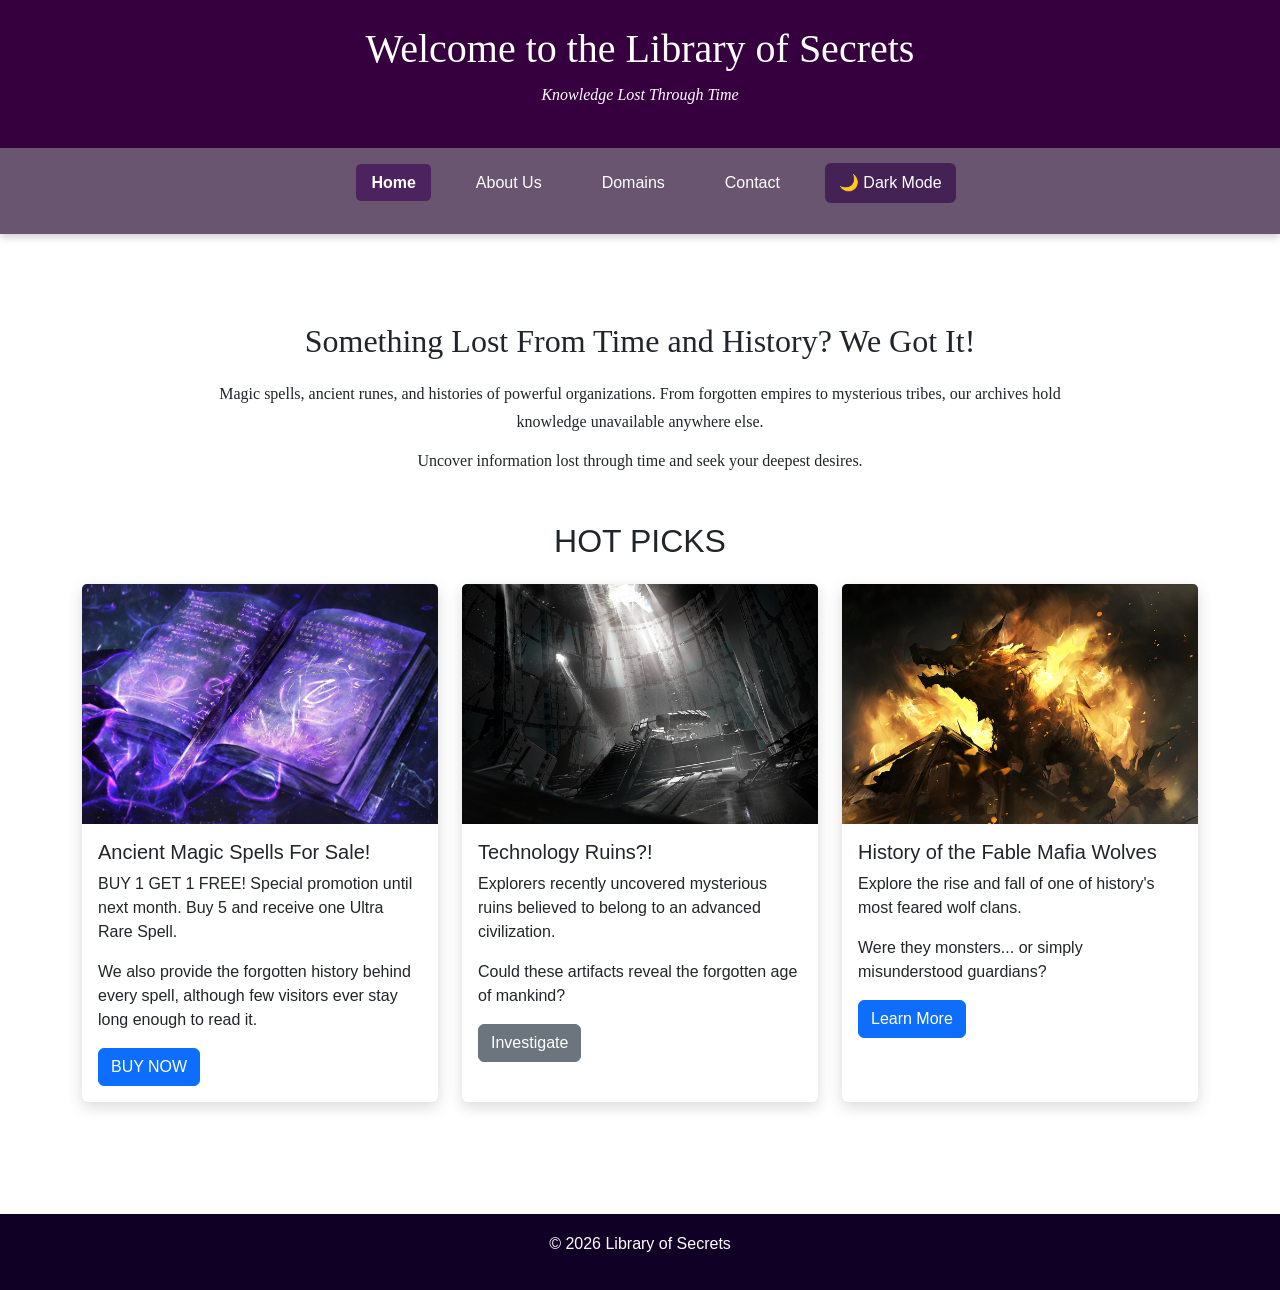
<file: index.html>
<!DOCTYPE html>
<html lang="en">
    
<head>
    <meta charset="UTF-8">
    <meta name="viewport" content="width=device-width, initial-scale=1.0">
    <title>Library of Secrets</title>
    <link href="https://cdn.jsdelivr.net/npm/bootstrap@5.3.8/dist/css/bootstrap.min.css" rel="stylesheet">
    <link rel="stylesheet" href="T5_style.css">
</head>
    
<body>
    <header>
        <h1>Welcome to the Library of Secrets</h1>
        <p>Knowledge Lost Through Time</p>
    </header>
    
    <nav>
        <ul>
            <li>
                <a class="active" href="index.html">Home</a>
            </li>
            <li>
                <a href="F7_P4_Abt_us.html">About Us</a>
            </li>
            <li>
                <a href="F7_P4_Domains.html">Domains</a>
            </li>
            <li>
                <a href="F7_P4_Contact.html">Contact</a>
            </li>
            <li>
                <button id="darkModeBtn">
                    🌙 Dark Mode
                </button>
            </li>
        </ul>
    </nav>

    <main class="container my-5">
        <section class="content text-center mb-5">
            <h2>Something Lost From Time and History? We Got It!</h2>
            <p>
                Magic spells, ancient runes, and histories of powerful
                organizations. From forgotten empires to mysterious tribes,
                our archives hold knowledge unavailable anywhere else.
            </p>
            <p>
                Uncover information lost through time and seek your deepest desires.
            </p>
        </section>

        <section>
            <h2 class="text-center mb-4">
                HOT PICKS
            </h2>
            
            <div class="row">
                <div class="col-md-4 mb-4">
                    <div class="card h-100">

                        <img src="magicspells.jpg"
                            class="card-img-top"
                            alt="Magic Spells">

                        <div class="card-body">
                            <h5 class="card-title">
                                Ancient Magic Spells For Sale!
                            </h5>

                            <p class="card-text">
                                BUY 1 GET 1 FREE!
                                Special promotion until next month.
                                Buy 5 and receive one Ultra Rare Spell.
                            </p>

                            <p>
                                We also provide the forgotten history behind every spell,
                                although few visitors ever stay long enough to read it.
                            </p>

                            <a href="https://www.youtube.com/watch?v=dQw4w9WgXcQ"
                                class="btn btn-primary">
                                BUY NOW
                            </a>
                        </div>
                    </div>
                </div>
                <div class="col-md-4 mb-4">
                    <div class="card h-100">
                        <img src="newlydiscoveredruin.png"
                            class="card-img-top"
                            alt="Ancient Ruins">
                        <div class="card-body">
                            <h5 class="card-title">
                                Technology Ruins?!
                            </h5>
                            <p class="card-text">
                                Explorers recently uncovered mysterious ruins believed to
                                belong to an advanced civilization.
                            </p>
                            <p>
                                Could these artifacts reveal the forgotten age of mankind?
                            </p>
                            <a href="Domains.html"
                                class="btn btn-secondary">
                                Investigate
                            </a>
                        </div>
                    </div>
                </div>
                <div class="col-md-4 mb-4">
                    <div class="card h-100">
                        <img src="TrojanWolf.png"
                            class="card-img-top"
                            alt="Wolf Clan">
                        
                        <div class="card-body">
                            
                            <h5 class="card-title">
                                History of the Fable Mafia Wolves
                            </h5>
                            <p class="card-text">
                                Explore the rise and fall of one of history's most feared
                                wolf clans.
                            </p>

                            <p>
                                Were they monsters...
                                or simply misunderstood guardians?
                            </p>
                            <a href="About Us.html"
                                class="btn btn-primary">
                                Learn More
                            </a>
                        </div>
                    </div>
                </div>
            </div>
        </section>
    </main>

    <footer>
        <p>
            © 2026 Library of Secrets
        </p>
    </footer>
    <script src="F7-And-P4_script.js"></script>
</body>

</html>
</file>
<file: T5_style.css>
*{
    margin:0;
    padding:0;
    box-sizing:border-box;
}
body{
    font-family:Arial,sans-serif;
    min-height:100vh;
    display:flex;
    flex-direction:column;
    transition:0.4s;
}
header{
    background:#36003f;
    color:white;
    text-align:center;
    padding:25px;
    font-family:Garamond,Baskerville,serif;
}

header p{
    margin-top:10px;
    font-style:italic;
}

nav{
    background:#6a5570;
    box-shadow:0 3px 8px rgba(0,0,0,.2);
}

nav ul{
    display:flex;
    justify-content:center;
    align-items:center;
    flex-wrap:wrap;
    list-style:none;
}

nav li{
    padding:15px;
}

nav a{
    color:white;
    text-decoration:none;
    padding:10px 15px;
    border-radius:5px;
    transition:.3s;
}

nav a:hover{
    background:#9572a6;
}

nav a.active{
    background:#4d235f;
    font-weight:bold;
}

#darkModeBtn{
    border:none;
    background:#452255;
    color:white;
    padding:8px 14px;
    border-radius:6px;
    cursor:pointer;
    transition:.3s;
}

#darkModeBtn:hover{
    background:#2d1337;
}

main{
    flex:1;
    padding:40px;
}

.content{
    max-width:850px;
    margin:auto;
}

.content h2{
    font-family:Garamond,Baskerville,serif;
    margin-bottom:20px;
}

.content p{
    line-height:1.7;
    margin-bottom:12px;
    font-family:"Palatino Linotype",serif;
}

.card{
    transition:.3s;
    border:none;
    box-shadow:0 5px 15px rgba(0,0,0,.15);
}

.card:hover{
    transform:translateY(-8px);
    box-shadow:0 10px 25px rgba(0,0,0,.3);
}

.card img{
    height:240px;
    object-fit:cover;
}

.btn{
    transition:.3s;
}

.btn:hover{
    transform:scale(1.05);
}

footer{
    background:#110025;
    color:white;
    text-align:center;
    padding:18px;
    margin-top:auto;
}

.dark-mode{
    background:#121212;
    color:white;
}

.dark-mode header{
    background:#1d1d1d;
}

.dark-mode nav{
    background:#2c2c2c;
}

.dark-mode footer{
    background:#1d1d1d;
}

.dark-mode .card{
    background:#242424;
    color:white;
}

.dark-mode .btn-primary{
    background:#6b42a1;
    border:none;
}

.dark-mode .btn-secondary{
    background:#555;
    border:none;
}

@media(max-width:768px){
    nav ul{
        flex-direction:column;
    }
    main{
        padding:20px;
    }
    .card img{
        height:220px;
    }
}

@media(max-width:480px){
    header h1{
        font-size:28px;
    }
    nav li{
        width:100%;
        text-align:center;
    }
    #darkModeBtn{
        width:90%;
    }

}
</file>
